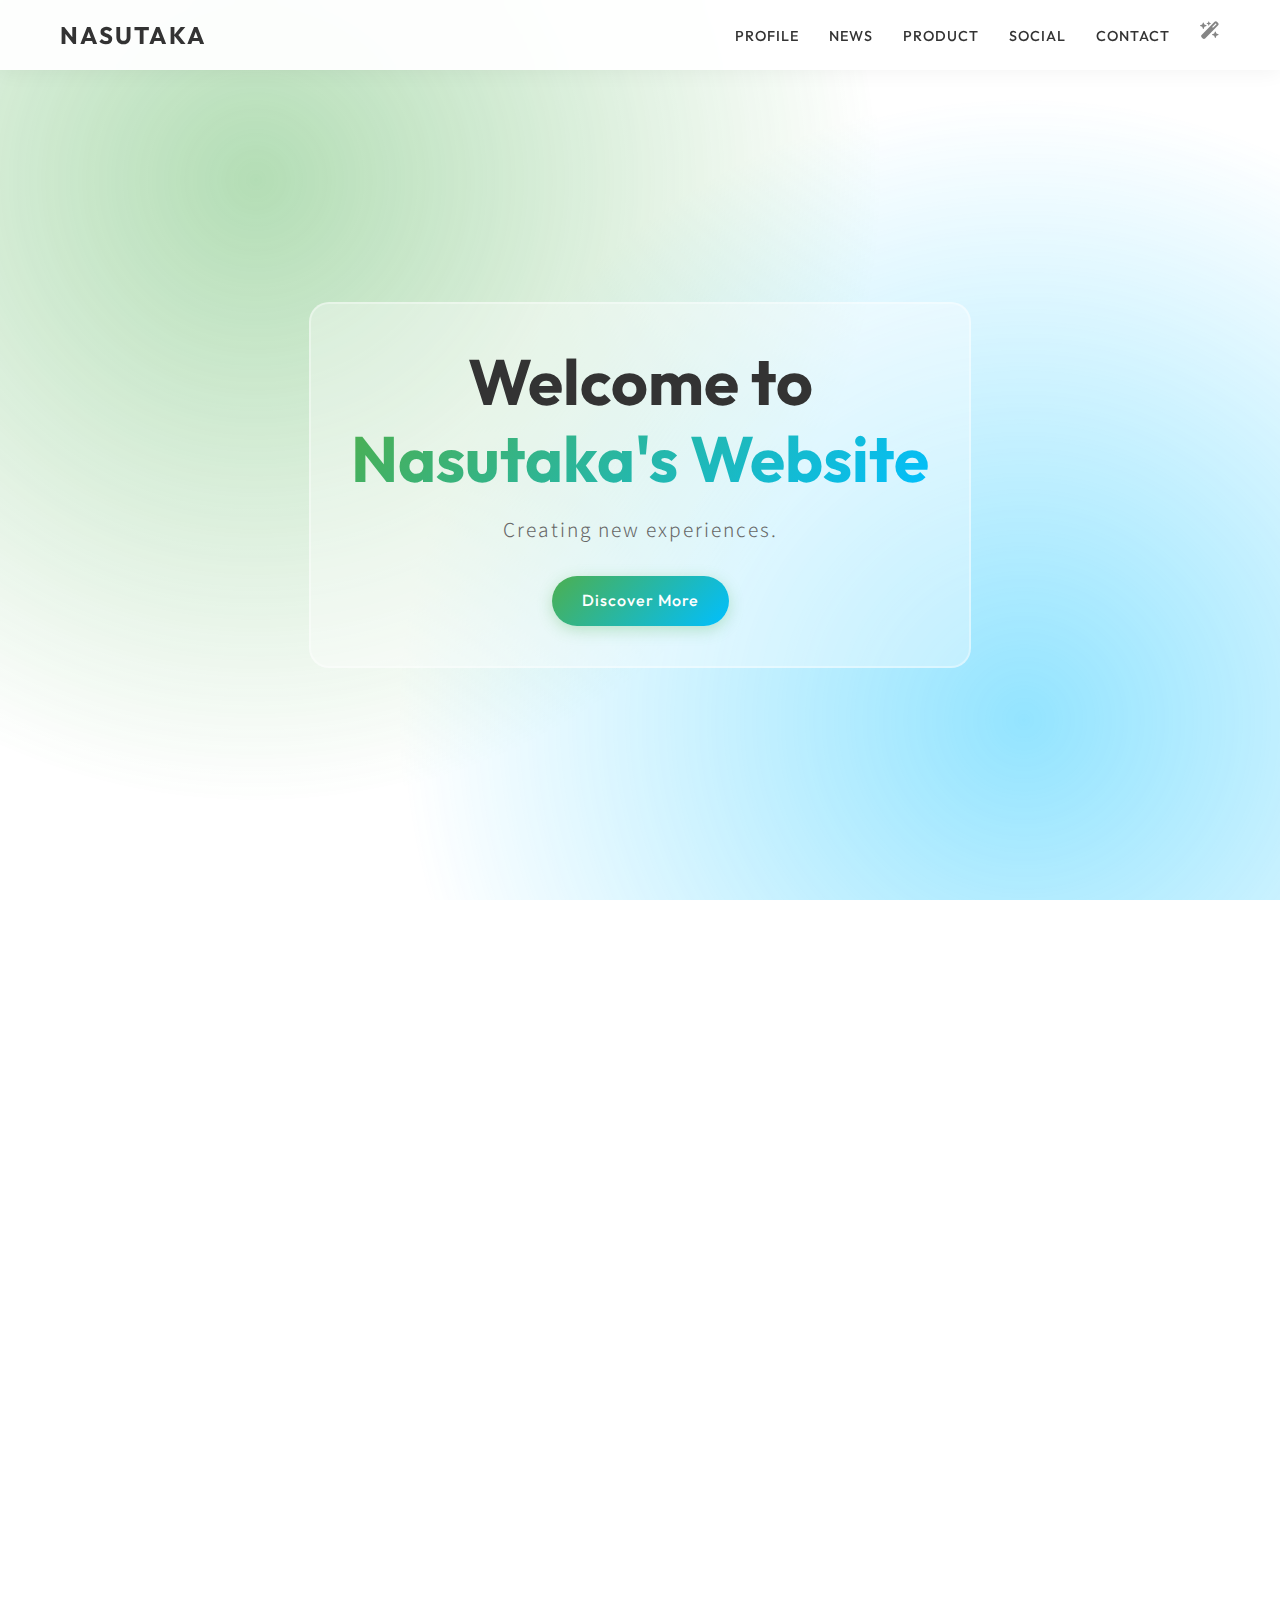
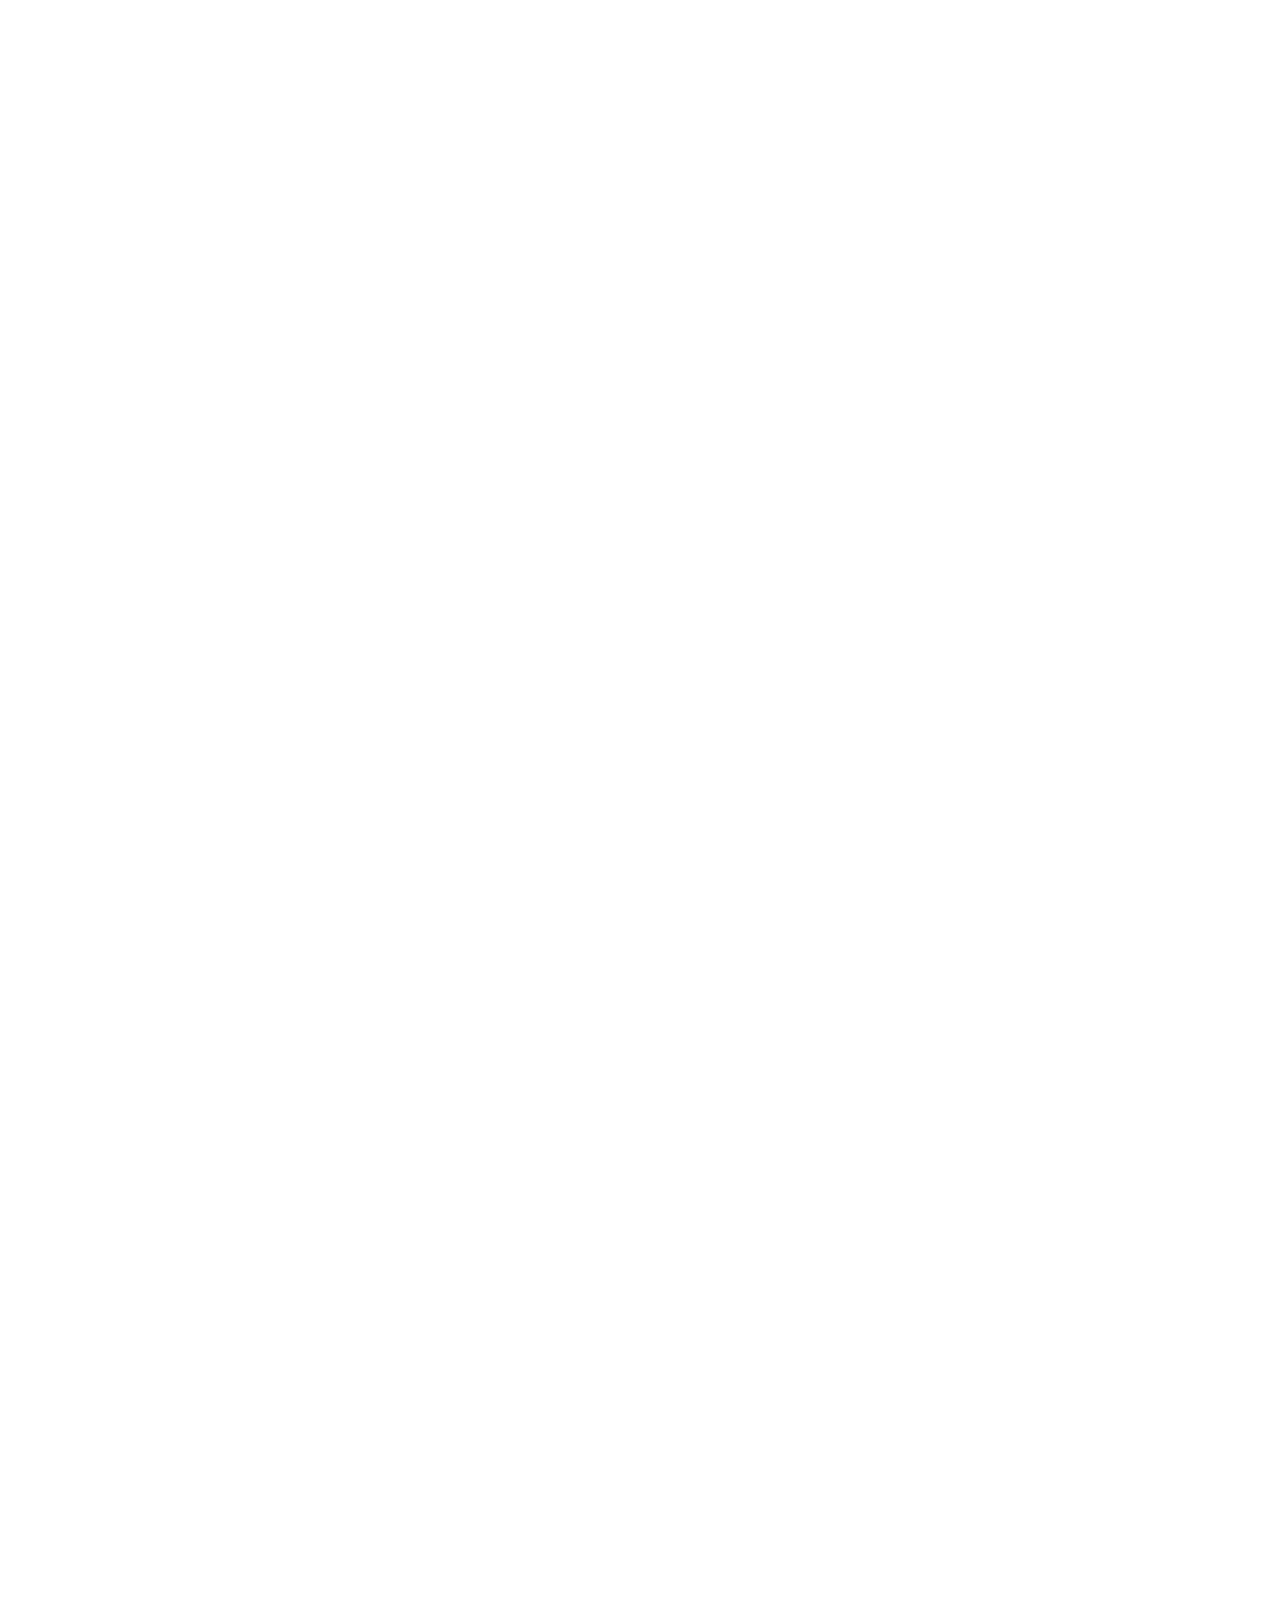
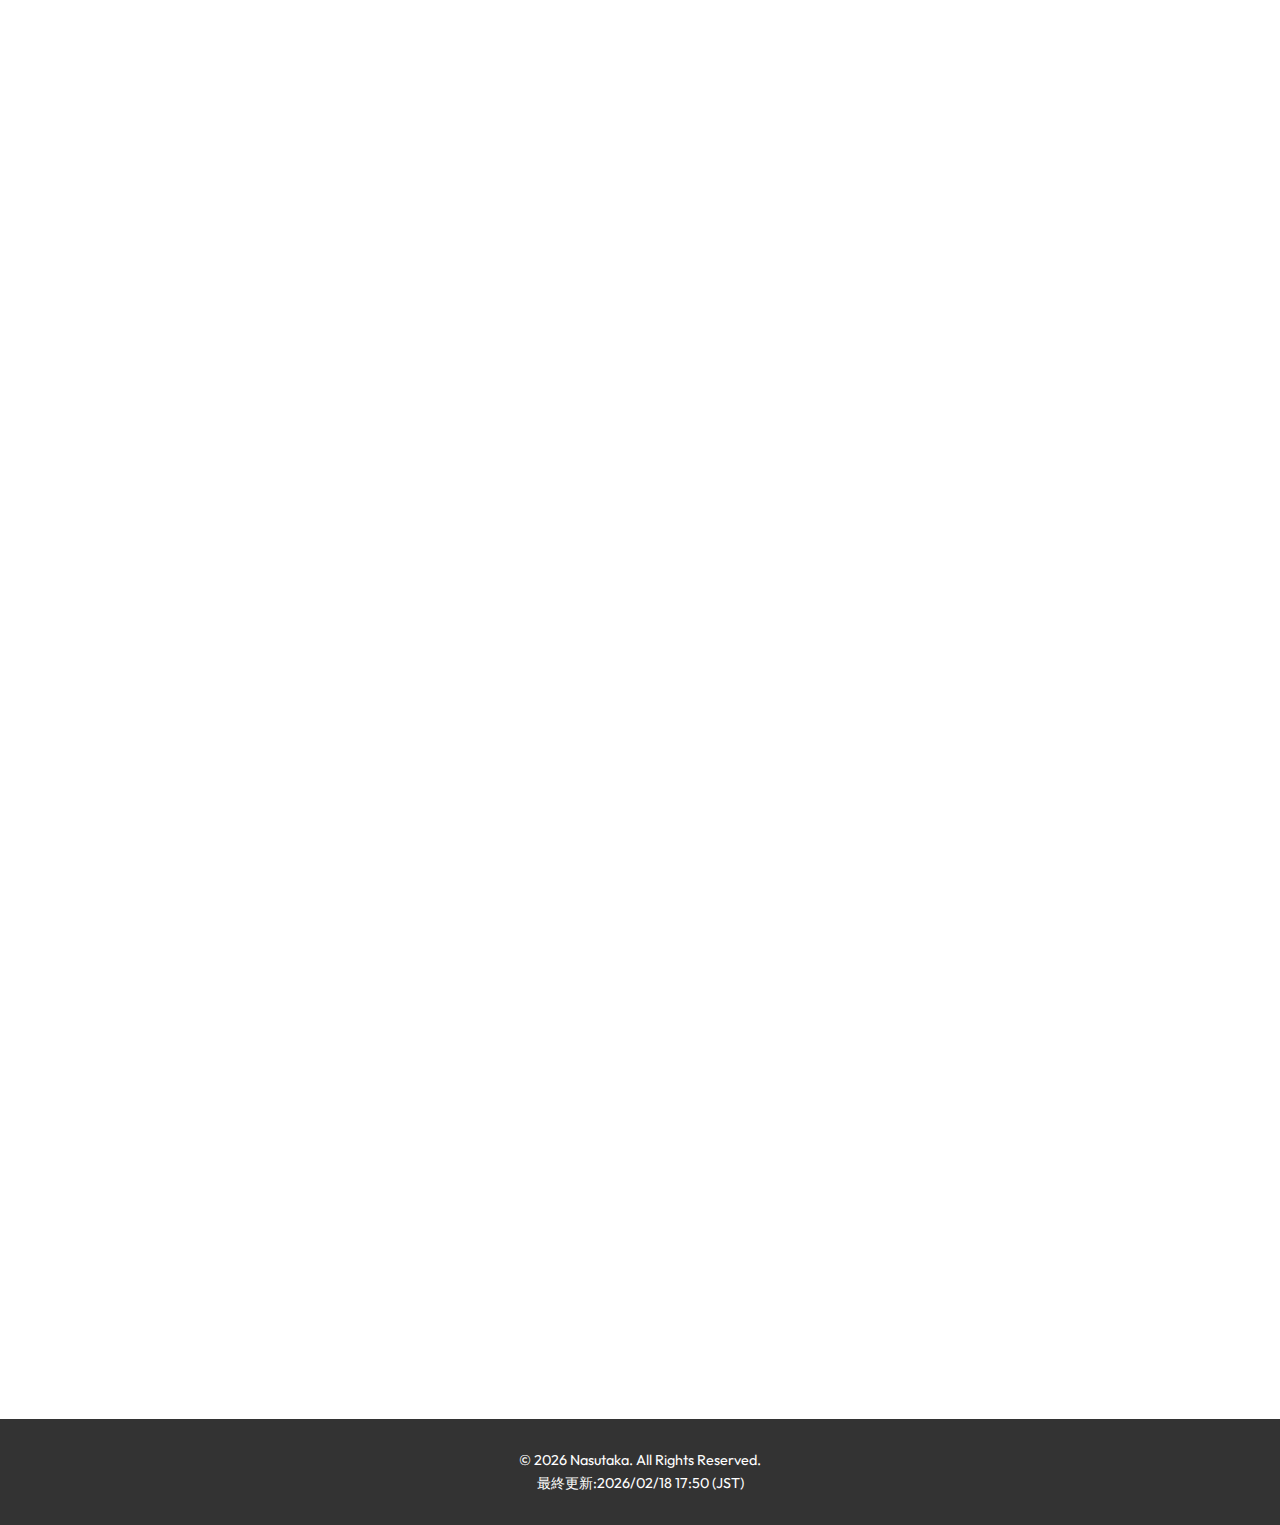
<file: index.html>
<!DOCTYPE html>
<html lang="ja">

<head>
    <meta charset="UTF-8">
    <meta name="viewport" content="width=device-width, initial-scale=1.0">
    <title>なすたか 公式サイト</title>
    <meta name="description" content="なすたかの公式ホームページです。プロフィール、新着情報、SNS、お問い合わせはこちら。">
    <link rel="preconnect" href="https://fonts.googleapis.com">
    <link rel="preconnect" href="https://fonts.gstatic.com" crossorigin>
    <link
        href="https://fonts.googleapis.com/css2?family=Noto+Sans+JP:wght@300;400;700&family=Outfit:wght@300;500;700&display=swap"
        rel="stylesheet">
    <link rel="stylesheet" href="style.css">
    <link rel="stylesheet" href="https://cdnjs.cloudflare.com/ajax/libs/font-awesome/6.4.0/css/all.min.css">
    <link rel="shortcut icon" href="20250826_icon_simple.png">
    <link rel="apple-touch-icon" href="20250826_icon_simple.png">
</head>

<body>
    <header class="header">
        <div class="container header-container">
            <a href="#" class="logo">NASUTAKA</a>
            <nav class="nav">
                <ul>
                    <li><a href="#profile">Profile</a></li>
                    <li><a href="#news">News</a></li>
                    <li><a href="#product">Product</a></li>
                    <li><a href="#sns">Social</a></li>
                    <li><a href="#contact">Contact</a></li>
                    <li><button id="special-btn" class="special-btn" title="Magic Mode"><i
                                class="fa-solid fa-wand-magic-sparkles"></i></button></li>
                </ul>
            </nav>
            <div class="hamburger">
                <span></span>
                <span></span>
                <span></span>
            </div>
        </div>
    </header>

    <main>
        <section id="hero" class="hero">
            <div class="hero-content">
                <div class="hero-content-box">
                    <h1 class="hero-title">Welcome to<br><span class="gradient-text">Nasutaka's Website</span></h1>
                    <p class="hero-subtitle">Creating new experiences.</p>
                    <a href="#profile" class="btn btn-primary">Discover More</a>
                </div>
            </div>
            <div class="hero-background"></div>
        </section>

        <section id="profile" class="section">
            <div class="container">
                <h2 class="section-title">Profile</h2>
                <div class="profile-content">
                    <img src="images/20250826_icon_simple.png" alt="Nasutaka Profile" class="profile-image">
                    <div class="profile-box">
                        <div class="profile-text">
                            <h3>なすたか</h3>
                            <p>どうもこんにちは！何をやっているのかよくわからない「なすたか」です！</p>
                            <p>今やってること：動画投稿（低頻度）・プログラミングの勉強・生徒会長</p>
                        </div>
                    </div>
                </div>
            </div>
        </section>

        <section id="news" class="section bg-light">
            <div class="container">
                <h2 class="section-title">News</h2>
                <div class="news-list">

                    <article class="news-item">
                        <div class="news-date">2026.02.18</div>
                        <div class="news-content">
                            <h3 class="news-title">ホームページデザインを多少変更しました</h3>
                        </div>
                    </article>

                    <article class="news-item">
                        <div class="news-date">2026.02.18</div>
                        <div class="news-content">
                            <h3 class="news-title">ツール「文章作成ツール」を追加しました</h3>
                            <p>注意:作成にAIを使用しているため不安定でバグが残っています。使用には十分注意してください。</p>
                        </div>
                    </article>

                    <article class="news-item">
                        <div class="news-date">2026.02.15</div>
                        <div class="news-content">
                            <h3 class="news-title">プロフィールを更新しました</h3>
                        </div>
                    </article>

                    <article class="news-item">
                        <div class="news-date">2026.02.15</div>
                        <div class="news-content">
                            <h3 class="news-title">ホームページを開設しました</h3>
                            <p>当ホームページを公開しました。今後の活動情報はこちらでも発信していきます。</p>
                        </div>
                    </article>
                    <!-- More news items -->
                </div>
            </div>
        </section>

        <section id="product" class="section">
            <div class="container">
                <h2 class="section-title">Product</h2>
                <p class="section-desc">Youtube動画や自作（AIによる補助も含む）ツールを紹介します。</p>

                <h3 class="subsection-title"><i class="fa-brands fa-youtube"></i> YouTube Videos</h3>
                <div class="product-grid youtube-grid">
                    <div class="product-card video-card">
                        <a href="https://youtu.be/QYXjjyxonUU" class="video-thumbnail-link" target="_blank"
                            rel="noopener noreferrer">
                            <div class="video-thumbnail-container">
                                <!-- 表示したい画像（サムネイル）を指定してください -->
                                <img src="images/JSP.png" alt="【初投稿】住民が失踪した事故物件を監視してみた#1">
                                <div class="play-overlay">
                                    <i class="fa-solid fa-play"></i>
                                </div>
                            </div>
                        </a>
                        <div class="product-info">
                            <h4>【初投稿】住民が失踪した事故物件を監視してみた#1</h4>
                            <p></p>
                        </div>
                    </div>
                    <div class="product-card video-card">
                        <a href="https://youtu.be/gRegDITawtU" class="video-thumbnail-link" target="_blank"
                            rel="noopener noreferrer">
                            <div class="video-thumbnail-container">
                                <!-- 表示したい画像（サムネイル）を指定してください -->
                                <img src="images/akuodo.png" alt="【ゆっくり実況】アクアリウムは踊らない#1　『水族館と消えた親友』">
                                <div class="play-overlay">
                                    <i class="fa-solid fa-play"></i>
                                </div>
                            </div>
                        </a>
                        <div class="product-info">
                            <h4>【ゆっくり実況】アクアリウムは踊らない#1　『水族館と消えた親友』</h4>
                            <p></p>
                        </div>
                    </div>
                    <div class="product-card video-card">
                        <a href="https://youtu.be/sSN-iTTIqzw" class="video-thumbnail-link" target="_blank"
                            rel="noopener noreferrer">
                            <div class="video-thumbnail-container">
                                <!-- 表示したい画像（サムネイル）を指定してください -->
                                <img src="images/taiyou.jpg"
                                    alt="【閲覧注意】見てはいけない見てはいけない見てはいけない見てはいけない見てはいけない見てはいけない見てはいけない見てはいけない見てはいけない見てはいけない【ゆっくり実況】">
                                <div class="play-overlay">
                                    <i class="fa-solid fa-play"></i>
                                </div>
                            </div>
                        </a>
                        <div class="product-info">
                            <h4>【閲覧注意】見るな見るな見るな見るな【ゆっくり実況】</h4>
                            <p></p>
                        </div>
                    </div>
                </div>

                <h3 class="subsection-title"><i class="fa-solid fa-screwdriver-wrench"></i> Created Tools</h3>
                <div class="product-grid tools-grid">
                    <div class="product-card tool-card">
                        <div class="product-image">
                            <i class="fa-solid fa-wand-magic-sparkles"></i>
                        </div>
                        <div class="product-info">
                            <h4>文章作成ツール（開発中）</h4>
                            <p>デザイン付き文章が比較的簡単に作成できるツールです。</p>
                            <p>注意:作成にAIを使用しているため不安定でバグが残っています。<b>使用には注意してください。</b>
                                <br>一応、<b>個人情報</b>や<b>機密情報</b>の入力は<b>行わないでください。</b>
                            </p>
                            <a href="https://nasutaka-lab.github.io/SC_kouhou_tool/" class="tool-link">View Project <i
                                    class="fa-solid fa-arrow-right"></i></a>
                        </div>
                    </div>
                </div>
            </div>
        </section>

        <section id="sns" class="section bg-light">
            <div class="container">
                <h2 class="section-title">Social Media</h2>
                <p class="section-desc">Follow me on social media</p>
                <div class="sns-links">
                    <a href="https://twitter.com/nasutaka_Lab" class="sns-item x" target="_blank"
                        rel="noopener noreferrer">
                        <i class="fa-brands fa-twitter"></i>
                        <span>Twitter</span>
                    </a>
                    <a href="https://www.youtube.com/@nasutaka_Lab" class="sns-item youtube" target="_blank"
                        rel="noopener noreferrer">
                        <i class="fa-brands fa-youtube"></i>
                        <span>YouTube</span>
                    </a>
                    <a href="https://github.com/nasutaka-Lab" class="sns-item github" target="_blank"
                        rel="noopener noreferrer">
                        <i class="fa-brands fa-github"></i>
                        <span>GitHub</span>
                    </a>
                </div>
            </div>
        </section>

        <section id="contact" class="section bg-gradient">
            <div class="container">
                <h2 class="section-title text-white">Contact</h2>
                <div class="contact-info-container">
                    <p>お問い合わせは、<br>以下のメールアドレスまでお願いいたします。</p>
                    <a href="mailto:nasutaka.ch@gmail.com" class="contact-email">
                        <i class="fa-regular fa-envelope"></i> nasutaka.ch@gmail.com
                    </a>
                </div>
            </div>
        </section>
    </main>

    <footer class="footer">
        <div class="container">
            <p>&copy; 2026 Nasutaka. All Rights Reserved.</p>
            <p>最終更新:2026/02/18 17:50 (JST)</p>
        </div>
    </footer>

    <!-- Modal Advertisement -->
    <div id="ad-modal" class="modal">
        <div class="modal-content">
            <span class="close-btn">&times;</span>
            <div class="modal-body">
                <div class="ad-label">【広告】</div>
                <i class="fa-brands fa-discord modal-icon"></i>
                <h2 class="modal-title">あなたも肩書きを<br>手に入れませんか？</h2>
                <div class="modal-subtitle">【肩書き研究会】</div>
                <p>面白い活動や、あなたの個性が光る名前を一緒に見つけましょう。</p>
                <a href="https://discord.gg/PfTtSVMh" class="btn btn-discord" target="_blank" rel="noopener noreferrer">
                    Discordに参加する <i class="fa-solid fa-arrow-right"></i>
                </a>
            </div>
        </div>
    </div>

    <script src="script.js"></script>
</body>

</html>
</file>
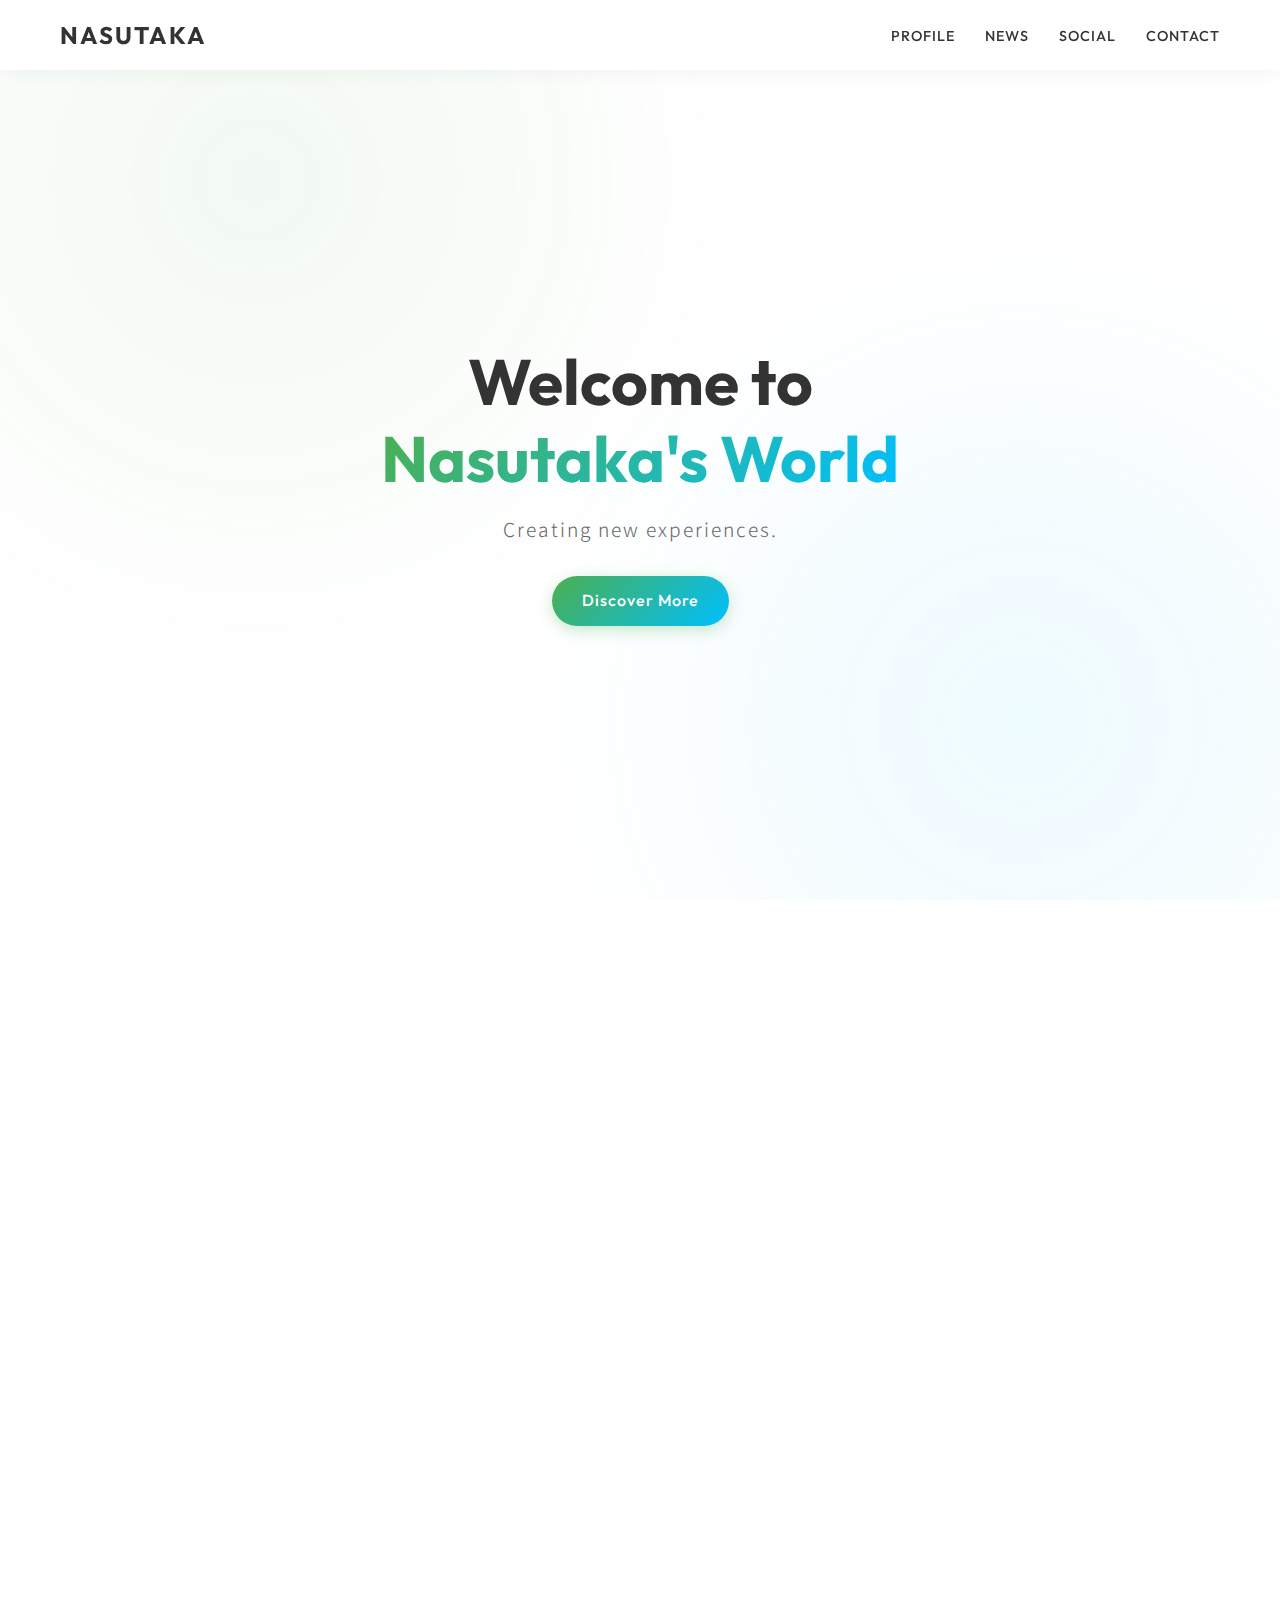
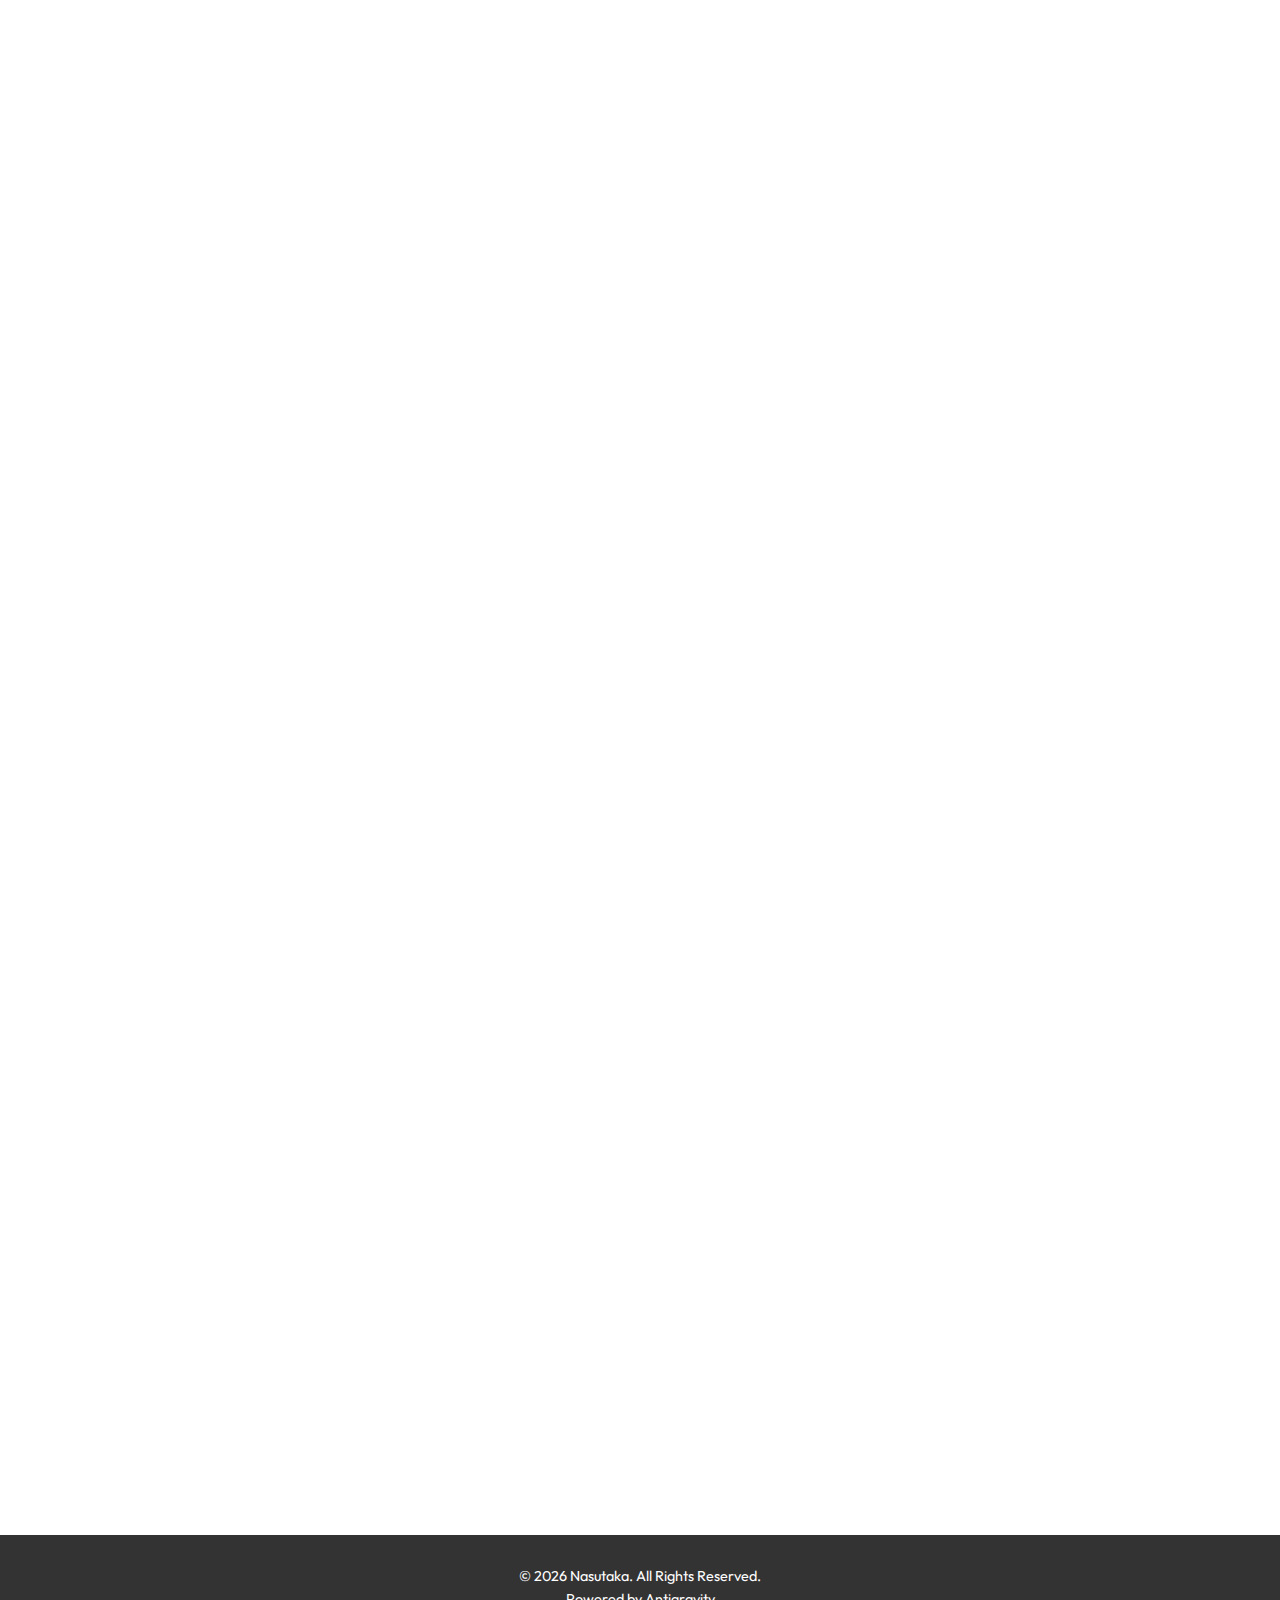
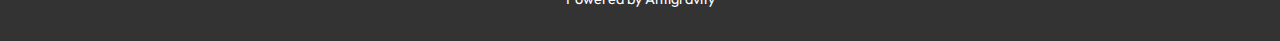
<file: public/index.html>
<!DOCTYPE html>
<html lang="ja">

<head>
    <meta charset="UTF-8">
    <meta name="viewport" content="width=device-width, initial-scale=1.0">
    <title>なすたか Official Website</title>
    <meta name="description" content="なすたかの公式ホームページです。プロフィール、新着情報、SNS、お問い合わせはこちら。">
    <link rel="preconnect" href="https://fonts.googleapis.com">
    <link rel="preconnect" href="https://fonts.gstatic.com" crossorigin>
    <link
        href="https://fonts.googleapis.com/css2?family=Noto+Sans+JP:wght@300;400;700&family=Outfit:wght@300;500;700&display=swap"
        rel="stylesheet">
    <link rel="stylesheet" href="style.css">
    <link rel="stylesheet" href="https://cdnjs.cloudflare.com/ajax/libs/font-awesome/6.4.0/css/all.min.css">
</head>

<body>
    <header class="header">
        <div class="container header-container">
            <a href="#" class="logo">NASUTAKA</a>
            <nav class="nav">
                <ul>
                    <li><a href="#profile">Profile</a></li>
                    <li><a href="#news">News</a></li>
                    <li><a href="#sns">Social</a></li>
                    <li><a href="#contact">Contact</a></li>
                </ul>
            </nav>
            <div class="hamburger">
                <span></span>
                <span></span>
                <span></span>
            </div>
        </div>
    </header>

    <main>
        <section id="hero" class="hero">
            <div class="hero-content">
                <h1 class="hero-title">Welcome to<br><span class="gradient-text">Nasutaka's World</span></h1>
                <p class="hero-subtitle">Creating new experiences.</p>
                <a href="#profile" class="btn btn-primary">Discover More</a>
            </div>
            <div class="hero-background"></div>
        </section>

        <section id="profile" class="section">
            <div class="container">
                <h2 class="section-title">Profile</h2>
                <div class="profile-content">
                    <img src="20250826_icon_simple.png" alt="Nasutaka Profile" class="profile-image">
                    <div class="profile-text">
                        <h3>なすたか</h3>
                        <p>ここにプロフィールテキストが入ります。活動内容や経歴、大切にしていることなどを記載します。シンプルで読みやすいフォントを採用し、洗練された印象を与えます。</p>
                        <p>趣味や特技など、人柄が伝わるような情報もここに追加できます。</p>
                    </div>
                </div>
            </div>
        </section>

        <section id="news" class="section bg-light">
            <div class="container">
                <h2 class="section-title">News</h2>
                <div class="news-list">
                    <article class="news-item">
                        <div class="news-date">2026.02.15</div>
                        <div class="news-content">
                            <h3>ホームページを開設しました</h3>
                            <p>なすたかのホームページを公開しました。今後の活動情報はこちらでも発信していきます。</p>
                        </div>
                    </article>
                    <article class="news-item">
                        <div class="news-date">20XX.XX.XX</div>
                        <div class="news-content">
                            <h3>test</h3>
                            <p>test</p>
                        </div>
                    </article>
                    <!-- More news items -->
                </div>
            </div>
        </section>

        <section id="sns" class="section">
            <div class="container">
                <h2 class="section-title">Social Media</h2>
                <p class="section-desc">Follow me on social media</p>
                <div class="sns-links">
                    <a href="https://twitter.com/nasutaka_Lab" class="sns-item x" target="_blank"
                        rel="noopener noreferrer">
                        <i class="fa-brands fa-x-twitter"></i>
                        <span>X(旧Twitter)</span>
                    </a>
                    <a href="https://www.youtube.com/@nasutaka_Lab" class="sns-item youtube" target="_blank"
                        rel="noopener noreferrer">
                        <i class="fa-brands fa-youtube"></i>
                        <span>YouTube</span>
                    </a>
                    <a href="https://github.com/nasutaka-Lab" class="sns-item github" target="_blank"
                        rel="noopener noreferrer">
                        <i class="fa-brands fa-github"></i>
                        <span>GitHub</span>
                    </a>
                </div>
            </div>
        </section>

        <section id="contact" class="section bg-gradient">
            <div class="container">
                <h2 class="section-title text-white">Contact</h2>
                <p class="section-desc text-white">お問い合わせはこちらから</p>
                <div class="contact-info-container">
                    <p>お問い合わせは、<br>以下のメールアドレスまでお願いいたします。</p>
                    <a href="mailto:info@nasutaka.com" class="contact-email">
                        <i class="fa-regular fa-envelope"></i> nasutaka.ch@gmail.com
                    </a>
                </div>
            </div>
        </section>
    </main>

    <footer class="footer">
        <div class="container">
            <p>&copy; 2026 Nasutaka. All Rights Reserved.</p>
            <p>Powered by Antigravity</p>
        </div>
    </footer>

    <script src="script.js"></script>
</body>

</html>
</file>
<file: style.css>
/* Google Fonts */
@import url('https://fonts.googleapis.com/css2?family=Noto+Sans+JP:wght@300;400;700&family=Outfit:wght@300;500;700&display=swap');

:root {
    /* Theme Colors: Green and Sky Blue */
    --color-primary: #4CAF50;
    /* Green */
    --color-secondary: #00BFFF;
    /* Deep Sky Blue */
    --color-bg: #ffffff;
    --color-text: #333333;
    --color-light-bg: #f5f9fa;
    --color-white: #ffffff;
    --color-gradient-start: #4CAF50;
    --color-gradient-end: #00BFFF;

    /* Spacing & Layout */
    --spacing-container: 1200px;
    --spacing-section: 80px 0;

    /* Typography */
    --font-heading: 'Outfit', sans-serif;
    --font-body: 'Noto Sans JP', sans-serif;
}

* {
    margin: 0;
    padding: 0;
    box-sizing: border-box;
}

body {
    font-family: var(--font-body);
    background-color: var(--color-bg);
    color: var(--color-text);
    line-height: 1.6;
    overflow-x: hidden;
}

a {
    text-decoration: none;
    color: inherit;
    transition: all 0.3s ease;
}

ul {
    list-style: none;
}

/* Utilities */
.container {
    max-width: var(--spacing-container);
    margin: 0 auto;
    padding: 0 20px;
}

.section {
    padding: var(--spacing-section);
}

.section-title {
    font-family: var(--font-heading);
    font-size: 2.5rem;
    text-align: center;
    margin-bottom: 2rem;
    position: relative;
    padding-bottom: 15px;
}

.section-title::after {
    content: '';
    position: absolute;
    bottom: 0;
    left: 50%;
    transform: translateX(-50%);
    width: 60px;
    height: 4px;
    background: linear-gradient(to right, var(--color-gradient-start), var(--color-gradient-end));
    border-radius: 2px;
}

.bg-light {
    background-color: var(--color-light-bg);
}

.btn {
    display: inline-block;
    padding: 12px 30px;
    border-radius: 50px;
    font-weight: 500;
    cursor: pointer;
    font-family: var(--font-heading);
    letter-spacing: 1px;
    transition: transform 0.2s, box-shadow 0.2s;
}

.btn-primary {
    background: linear-gradient(135deg, var(--color-gradient-start), var(--color-gradient-end));
    color: var(--color-white);
    border: none;
    box-shadow: 0 4px 15px rgba(76, 175, 80, 0.3);
}

.btn-primary:hover {
    transform: translateY(-2px);
    box-shadow: 0 6px 20px rgba(76, 175, 80, 0.5);
}

.gradient-text {
    background: linear-gradient(135deg, var(--color-gradient-start), var(--color-gradient-end));
    -webkit-background-clip: text;
    -webkit-text-fill-color: transparent;
    background-clip: text;
}

/* Header */
.header {
    background: rgba(255, 255, 255, 0.95);
    backdrop-filter: blur(10px);
    position: fixed;
    top: 0;
    left: 0;
    width: 100%;
    z-index: 1000;
    box-shadow: 0 2px 20px rgba(0, 0, 0, 0.05);
}

.header-container {
    display: flex;
    justify-content: space-between;
    align-items: center;
    height: 70px;
}

.logo {
    font-family: var(--font-heading);
    font-weight: 700;
    font-size: 1.5rem;
    color: var(--color-text);
    letter-spacing: 2px;
}

.nav ul {
    display: flex;
    gap: 30px;
}

.nav a {
    font-family: var(--font-heading);
    font-weight: 500;
    position: relative;
    font-size: 0.9rem;
    letter-spacing: 1px;
    text-transform: uppercase;
}

.nav a:hover {
    color: var(--color-primary);
}

.nav a::after {
    content: '';
    position: absolute;
    bottom: -5px;
    left: 0;
    width: 0;
    height: 2px;
    background: var(--color-gradient-start);
    transition: width 0.3s ease;
}

.nav a:hover::after {
    width: 100%;
}

.hamburger {
    display: none;
}

/* Hero Section */
.hero {
    height: 100vh;
    display: flex;
    align-items: center;
    justify-content: center;
    text-align: center;
    position: relative;
    overflow: hidden;
    padding-top: 70px;

    /* Header height */
}

.hero-background {
    position: absolute;
    top: 0;
    left: 0;
    width: 100%;
    height: 100%;
    z-index: -1;
    background: radial-gradient(circle at 20% 20%, rgba(76, 175, 80, 0.6) 0%, transparent 50%),
        radial-gradient(circle at 80% 80%, rgba(0, 191, 255, 0.6) 0%, transparent 50%);
    opacity: 0.7;
}

.hero-title {
    font-family: var(--font-heading);
    font-size: 4rem;
    line-height: 1.2;
    margin-bottom: 1rem;
    font-weight: 700;
}

.hero-subtitle {
    font-size: 1.2rem;
    color: #666;
    margin-bottom: 2rem;
    font-weight: 300;
    letter-spacing: 2px;
}

.hero-content-box {
    background: rgba(255, 255, 255, 0.363);
    padding: 40px;
    border-radius: 20px;
    border: 2px solid rgba(255, 255, 255, 0.364);
}

/* Profile Section */
.profile-content {
    display: flex;
    align-items: center;
    gap: 50px;
    max-width: 900px;
    margin: 0 auto;

}

.profile-image {
    width: 300px;
    height: 300px;
    border-radius: 50%;
    object-fit: cover;
    box-shadow: 0 10px 30px rgba(0, 0, 0, 0.15);
    border: 5px solid var(--color-white);
    flex-shrink: 0;
}

.profile-box {
    flex: 1;
    background-color: #ffffff;
    border-radius: 10px;
    box-shadow: 0 10px 30px rgba(0, 0, 0, 0.15);
    transition: all 0.3s ease;
    padding: 10px;
}


.profile-text h3 {
    padding-left: 20px;
    font-size: 2.5rem;
    margin-bottom: 1rem;
    color: var(--color-text);
}

.profile-text p {
    margin: 10px;
    color: #292929;
    line-height: 1.5;
}

/* News Section */
.news-list {
    max-width: 800px;
    margin: 0 auto;
}

.news-item {
    background-color: #ffffff;
    border-radius: 10px;
    box-shadow: 0 10px 30px rgba(0, 0, 0, 0.15);
    padding: 10px;
    margin: 25px;
    transition: all 0.3s ease;
}

.news-item:hover {
    transform: translateY(-3px);
    box-shadow: 0 8px 25px rgba(0, 0, 0, 0.05);
}

.news-date {
    font-family: var(--font-heading);
    font-weight: 700;
    color: #00BFFF;
    min-width: 100px;
}

.news-title {
    color: rgb(0, 0, 0);
    background-color: rgb(255, 255, 255);
    border-radius: 5px;
    font-size: 1.2rem;
}



/* Product Section */
.subsection-title {
    font-family: var(--font-heading);
    font-size: 1.8rem;
    margin: 3rem 0 1.5rem;
    color: var(--color-text);
    display: flex;
    align-items: center;
    gap: 12px;
}

.subsection-title i {
    color: var(--color-primary);
}

.product-grid {
    display: grid;
    gap: 30px;
    margin-bottom: 3rem;
}

.youtube-grid {
    grid-template-columns: repeat(auto-fit, minmax(280px, 1fr));
    justify-content: center;
}

.tools-grid {
    grid-template-columns: repeat(auto-fit, minmax(280px, 1fr));
}

.product-card {
    background: var(--color-white);
    border-radius: 15px;
    overflow: hidden;
    box-shadow: 0 5px 20px rgba(0, 0, 0, 0.05);
    transition: all 0.3s ease;
    border: 1px solid rgba(0, 0, 0, 0.05);
}

.product-card:hover {
    transform: translateY(-8px);
    box-shadow: 0 15px 40px rgba(0, 0, 0, 0.1);
}

.video-card {
    width: 100%;
    margin: 0;
}

.video-thumbnail-link {
    display: block;
    width: 100%;
    text-decoration: none;
}

.video-thumbnail-container {
    position: relative;
    width: 100%;
    padding-bottom: 56.25%;
    /* 16:9 Aspect Ratio */
    height: 0;
    overflow: hidden;
    background-color: #000;
}

.video-thumbnail-container img {
    position: absolute;
    top: 0;
    left: 0;
    width: 100%;
    height: 100%;
    object-fit: cover;
    transition: transform 0.5s ease;
}

.product-card:hover .video-thumbnail-container img {
    transform: scale(1.05);
}

.play-overlay {
    position: absolute;
    top: 50%;
    left: 50%;
    transform: translate(-50%, -50%);
    width: 60px;
    height: 60px;
    background: rgba(255, 0, 0, 0.8);
    border-radius: 50%;
    display: flex;
    align-items: center;
    justify-content: center;
    color: #fff;
    font-size: 1.5rem;
    transition: all 0.3s ease;
    z-index: 2;
    box-shadow: 0 4px 15px rgba(0, 0, 0, 0.3);
}

.product-card:hover .play-overlay {
    background: rgba(255, 0, 0, 1);
    transform: translate(-50%, -50%) scale(1.1);
    box-shadow: 0 6px 25px rgba(255, 0, 0, 0.4);
}

.video-thumbnail-container::after {
    content: '';
    position: absolute;
    top: 0;
    left: 0;
    width: 100%;
    height: 100%;
    background: linear-gradient(to top, rgba(0, 0, 0, 0.4), transparent);
    transition: opacity 0.3s ease;
    z-index: 1;
}

.product-card:hover .video-thumbnail-container::after {
    opacity: 0.5;
}

.product-image {
    height: 180px;
    background: linear-gradient(135deg, #f0f4f8, #d9e2ec);
    display: flex;
    align-items: center;
    justify-content: center;
}

.product-image i {
    font-size: 5rem;
    color: var(--color-primary);
    opacity: 0.5;
}

.product-info {
    padding: 20px;
}

.product-info h4 {
    font-family: var(--font-heading);
    font-size: 1.25rem;
    margin-bottom: 10px;
}

.product-info p {
    font-size: 0.9rem;
    color: #666;
    margin-bottom: 15px;
    line-height: 1.6;
}

.product-info p b {
    font-size: large;
}

.tool-link {
    display: inline-flex;
    align-items: center;
    gap: 5px;
    color: var(--color-primary);
    font-weight: 700;
    font-size: 0.9rem;
}

.tool-link:hover {
    gap: 10px;
}

/* SNS Section */
.section-desc {
    text-align: center;
    margin-bottom: 3rem;
    color: #666;
}

.sns-links {
    display: flex;
    justify-content: center;
    gap: 30px;
    flex-wrap: wrap;
}

.sns-item {
    display: flex;
    flex-direction: column;
    align-items: center;
    gap: 10px;
    padding: 30px;
    background: var(--color-white);
    border-radius: 15px;
    width: 180px;
    box-shadow: 0 5px 20px rgba(0, 0, 0, 0.05);
    transition: all 0.3s ease;
    border: 1px solid rgba(0, 0, 0, 0.05);
}

.sns-item i {
    font-size: 3rem;
    margin-bottom: 10px;
    color: var(--color-text);
    transition: color 0.3s ease;
}

.sns-item span {
    font-family: var(--font-heading);
    font-weight: 500;
}

.sns-item:hover {
    transform: translateY(-5px);
    box-shadow: 0 10px 30px rgba(0, 0, 0, 0.1);
}

.item-twitter:hover i {
    color: #000000;
}

.item-youtube:hover i {
    color: #FF0000;
}

.item-gitHub:hover i {
    color: #24292e;
}

/* Contact Section */
.bg-gradient {
    background: radial-gradient(circle at 20% 20%, rgba(76, 175, 80, 0.6) 0%, transparent 1000px),
        radial-gradient(circle at 80% 80%, rgba(0, 191, 255, 0.6) 0%, transparent 1000px);
    color: var(--color-white);
}

.text-white {
    color: var(--color-white);
    text-align: center;
    background: rgba(0, 0, 0, 0.37);
    backdrop-filter: blur(10px);
    padding: 10px 10px;
    border-radius: 20px;
    max-width: 300px;
    margin: 40px auto;
    border: 1px solid rgba(255, 255, 255, 0.2);
}

.contact-info-container {
    text-align: center;
    background: rgba(0, 0, 0, 0.37);
    backdrop-filter: blur(10px);
    padding: 50px 30px;
    border-radius: 20px;
    max-width: 700px;
    margin: 0 auto;
    border: 1px solid rgba(255, 255, 255, 0.2);
}

.contact-info-container p {
    margin-bottom: 2rem;
    font-size: 1.1rem;
    line-height: 1.8;
}

.contact-email {
    display: inline-flex;
    align-items: center;
    gap: 15px;
    font-family: var(--font-heading);
    font-size: 1.8rem;
    font-weight: 700;
    color: var(--color-white);
    padding: 20px 40px;
    border-radius: 60px;
    background: rgba(255, 255, 255, 0.15);
    transition: all 0.3s ease;
    border: 2px solid rgba(255, 255, 255, 0.3);
}

.contact-email:hover {
    background: var(--color-white);
    color: var(--color-primary);
    transform: translateY(-5px);
    box-shadow: 0 10px 30px rgba(0, 0, 0, 0.2);
}

@media (max-width: 768px) {
    .contact-email {
        font-size: 1.2rem;
        padding: 15px 25px;
        width: 100%;
        justify-content: center;
    }
}

/* Footer */
.footer {
    background: #333;
    color: #fff;
    padding: 30px 0;
    text-align: center;
    font-family: var(--font-heading);
    font-size: 0.9rem;
}

/* Responsive */
@media (max-width: 768px) {
    .header-container {
        padding: 0 20px;
    }

    .nav {
        display: none;
        position: absolute;
        top: 70px;
        left: 0;
        width: 100%;
        background: rgba(255, 255, 255, 0.98);
        padding: 20px 0;
        box-shadow: 0 10px 20px rgba(0, 0, 0, 0.05);
        text-align: center;
        flex-direction: column;
    }

    .nav.active {
        display: flex;
    }

    .nav ul {
        flex-direction: column;
        gap: 20px;
    }

    .hero-title {
        font-size: 2.5rem;
    }

    .profile-content {
        flex-direction: column;
        text-align: center;
    }

    .news-item {
        flex-direction: column;
        gap: 15px;
        align-items: flex-start;
    }

    .sns-links {
        flex-direction: column;
        align-items: center;
    }

    /* Hamburger Menu */
    .hamburger {
        display: flex;
        flex-direction: column;
        justify-content: space-between;
        width: 30px;
        height: 20px;
        cursor: pointer;
        z-index: 1001;
    }

    .hamburger span {
        display: block;
        width: 100%;
        height: 3px;
        background-color: var(--color-text);
        transition: all 0.3s ease;
    }

    /* Hamburger Animation */
    .hamburger.active span:nth-child(1) {
        transform: translateY(8px) rotate(45deg);
    }

    .hamburger.active span:nth-child(2) {
        opacity: 0;
    }

    .hamburger.active span:nth-child(3) {
        transform: translateY(-9px) rotate(-45deg);
    }
}

/* Animations */
.fade-in-section {
    opacity: 0;
    transform: translateY(20px);
    transition: opacity 0.6s ease-out, transform 0.6s ease-out;
}

.fade-in-section.visible {
    opacity: 1;
    transform: translateY(0);
}

/* Modal Styles */
.modal {
    display: none;
    position: fixed;
    z-index: 2000;
    left: 0;
    top: 0;
    width: 100%;
    height: 100%;
    background-color: rgba(0, 0, 0, 0.4);
    backdrop-filter: blur(5px);
    transition: opacity 0.8s cubic-bezier(0.23, 1, 0.32, 1);
    opacity: 0;
}

.modal.show {
    display: flex;
    align-items: flex-end;
    /* Change to bottom */
    justify-content: center;
    opacity: 1;
}

.modal-content {
    background: rgba(255, 255, 255, 0.98);
    backdrop-filter: blur(30px);
    border: 1px solid rgba(255, 255, 255, 0.4);
    padding: 30px 40px;
    border-radius: 40px 40px 0 0;
    /* More rounded top */
    width: 100%;
    max-width: 600px;
    position: relative;
    box-shadow: 0 -15px 50px rgba(0, 0, 0, 0.2);
    text-align: center;
    transform: translateY(100%) scale(0.95);
    /* Slight scale down initially */
    filter: blur(10px);
    /* Start with blur */
    transition: transform 0.8s cubic-bezier(0.23, 1, 0.32, 1),
        filter 0.8s cubic-bezier(0.23, 1, 0.32, 1),
        opacity 0.8s cubic-bezier(0.23, 1, 0.32, 1);
}

.modal.show .modal-content {
    transform: translateY(0) scale(1);
    /* Slide up and return to full scale */
    filter: blur(0);
    /* Clear blur */
    opacity: 1;
}

.ad-label {
    font-size: 0.7rem;
    color: #999;
    text-align: left;
    margin-bottom: 5px;
    letter-spacing: 1px;
}

.close-btn {
    position: absolute;
    top: 10px;
    right: 25px;
    font-size: 2.2rem;
    color: #bbb;
    cursor: pointer;
    transition: all 0.3s ease;
}

.close-btn:hover {
    color: var(--color-text);
    transform: rotate(90deg);
}

.modal-icon {
    font-size: 3rem;
    color: #5865F2;
    margin-bottom: 15px;
}

.modal-title {
    font-family: var(--font-heading);
    font-size: 1.6rem;
    margin-bottom: 5px;
    color: var(--color-text);
    line-height: 1.3;
}

.modal-subtitle {
    font-family: var(--font-heading);
    font-size: 1.1rem;
    font-weight: 700;
    color: var(--color-primary);
    margin-bottom: 12px;
}

.modal-body p {
    color: #555;
    margin-bottom: 20px;
    font-size: 0.95rem;
}

.btn-discord {
    background: #5865F2;
    color: white;
    box-shadow: 0 4px 15px rgba(88, 101, 242, 0.3);
    border: none;
    font-size: 1.1rem;
    padding: 15px 35px;
}

.btn-discord:hover {
    background: #4752c4;
    transform: translateY(-2px);
    box-shadow: 0 6px 20px rgba(88, 101, 242, 0.5);
}

@media (max-width: 480px) {
    .modal-content {
        padding: 30px 20px;
    }

    .modal-title {
        font-size: 1.5rem;
    }
}

/* Special Rainbow Feature */
.special-btn {
    background: transparent;
    border: none;
    color: var(--color-text);
    cursor: pointer;
    font-size: 1.1rem;
    padding: 0;
    transition: all 0.3s ease;
    display: flex;
    align-items: center;
    opacity: 0.6;
}

.special-btn:hover {
    color: var(--color-primary);
    transform: scale(1.2) rotate(15deg);
    opacity: 1;
}

body.rainbow-active .special-btn {
    color: var(--color-primary);
    opacity: 1;
    text-shadow: 0 0 10px rgba(76, 175, 80, 0.5);
}

@keyframes rainbow {
    0% {
        filter: hue-rotate(0deg);
    }

    100% {
        filter: hue-rotate(360deg);
    }
}

@keyframes rainbow-bg {
    0% {
        background-color: hsl(0, 100%, 50%);
    }

    17% {
        background-color: hsl(60, 100%, 50%);
    }

    33% {
        background-color: hsl(120, 100%, 50%);
    }

    50% {
        background-color: hsl(180, 100%, 50%);
    }

    67% {
        background-color: hsl(240, 100%, 50%);
    }

    83% {
        background-color: hsl(300, 100%, 50%);
    }

    100% {
        background-color: hsl(360, 100%, 50%);
    }
}

body.rainbow-active {
    animation: rainbow 1s linear infinite, rainbow-bg 1s linear infinite !important;
}

body.rainbow-active .section,
body.rainbow-active .bg-light,
body.rainbow-active .hero,
body.rainbow-active .header,
body.rainbow-active .footer,
body.rainbow-active .profile-box,
body.rainbow-active .news-item,
body.rainbow-active .product-card,
body.rainbow-active .sns-item,
body.rainbow-active .contact-info-container,
body.rainbow-active .hero-content-box {
    background-color: transparent !important;
    background: transparent !important;
    backdrop-filter: none !important;
    border-color: rgba(255, 255, 255, 0.5) !important;
    color: #fff !important;
    text-shadow: 2px 2px 4px rgba(0, 0, 0, 0.8) !important;
}

body.rainbow-active h1,
body.rainbow-active h2,
body.rainbow-active h3,
body.rainbow-active h4,
body.rainbow-active p,
body.rainbow-active span,
body.rainbow-active i {
    color: #fff !important;
    text-shadow: 2px 2px 4px rgba(0, 0, 0, 1) !important;
}

body.rainbow-active .gradient-text {
    background: none !important;
    -webkit-text-fill-color: #fff !important;
}

body.rainbow-active::after {
    content: '';
    position: fixed;
    top: 0;
    left: 0;
    width: 100%;
    height: 100%;
    box-shadow: inset 0 0 200px rgba(0, 0, 0, 0.5);
    pointer-events: none;
    z-index: 9999;
    mix-blend-mode: overlay;
    animation: rainbow 0.5s linear infinite reverse;
}
</file>
<file: public/style.css>
/* Google Fonts */
@import url('https://fonts.googleapis.com/css2?family=Noto+Sans+JP:wght@300;400;700&family=Outfit:wght@300;500;700&display=swap');

:root {
    /* Theme Colors: Green and Sky Blue */
    --color-primary: #4CAF50;
    /* Green */
    --color-secondary: #00BFFF;
    /* Deep Sky Blue */
    --color-bg: #ffffff;
    --color-text: #333333;
    --color-light-bg: #f5f9fa;
    --color-white: #ffffff;
    --color-gradient-start: #4CAF50;
    --color-gradient-end: #00BFFF;

    /* Spacing & Layout */
    --spacing-container: 1200px;
    --spacing-section: 80px 0;

    /* Typography */
    --font-heading: 'Outfit', sans-serif;
    --font-body: 'Noto Sans JP', sans-serif;
}

* {
    margin: 0;
    padding: 0;
    box-sizing: border-box;
}

body {
    font-family: var(--font-body);
    background-color: var(--color-bg);
    color: var(--color-text);
    line-height: 1.6;
    overflow-x: hidden;
}

a {
    text-decoration: none;
    color: inherit;
    transition: all 0.3s ease;
}

ul {
    list-style: none;
}

/* Utilities */
.container {
    max-width: var(--spacing-container);
    margin: 0 auto;
    padding: 0 20px;
}

.section {
    padding: var(--spacing-section);
}

.section-title {
    font-family: var(--font-heading);
    font-size: 2.5rem;
    text-align: center;
    margin-bottom: 2rem;
    position: relative;
    padding-bottom: 15px;
}

.section-title::after {
    content: '';
    position: absolute;
    bottom: 0;
    left: 50%;
    transform: translateX(-50%);
    width: 60px;
    height: 4px;
    background: linear-gradient(to right, var(--color-gradient-start), var(--color-gradient-end));
    border-radius: 2px;
}

.bg-light {
    background-color: var(--color-light-bg);
}

.btn {
    display: inline-block;
    padding: 12px 30px;
    border-radius: 50px;
    font-weight: 500;
    cursor: pointer;
    font-family: var(--font-heading);
    letter-spacing: 1px;
    transition: transform 0.2s, box-shadow 0.2s;
}

.btn-primary {
    background: linear-gradient(135deg, var(--color-gradient-start), var(--color-gradient-end));
    color: var(--color-white);
    border: none;
    box-shadow: 0 4px 15px rgba(76, 175, 80, 0.3);
}

.btn-primary:hover {
    transform: translateY(-2px);
    box-shadow: 0 6px 20px rgba(76, 175, 80, 0.5);
}

.gradient-text {
    background: linear-gradient(135deg, var(--color-gradient-start), var(--color-gradient-end));
    -webkit-background-clip: text;
    -webkit-text-fill-color: transparent;
    background-clip: text;
}

/* Header */
.header {
    background: rgba(255, 255, 255, 0.95);
    backdrop-filter: blur(10px);
    position: fixed;
    top: 0;
    left: 0;
    width: 100%;
    z-index: 1000;
    box-shadow: 0 2px 20px rgba(0, 0, 0, 0.05);
}

.header-container {
    display: flex;
    justify-content: space-between;
    align-items: center;
    height: 70px;
}

.logo {
    font-family: var(--font-heading);
    font-weight: 700;
    font-size: 1.5rem;
    color: var(--color-text);
    letter-spacing: 2px;
}

.nav ul {
    display: flex;
    gap: 30px;
}

.nav a {
    font-family: var(--font-heading);
    font-weight: 500;
    position: relative;
    font-size: 0.9rem;
    letter-spacing: 1px;
    text-transform: uppercase;
}

.nav a:hover {
    color: var(--color-primary);
}

.nav a::after {
    content: '';
    position: absolute;
    bottom: -5px;
    left: 0;
    width: 0;
    height: 2px;
    background: var(--color-gradient-start);
    transition: width 0.3s ease;
}

.nav a:hover::after {
    width: 100%;
}

.hamburger {
    display: none;
}

/* Hero Section */
.hero {
    height: 100vh;
    display: flex;
    align-items: center;
    justify-content: center;
    text-align: center;
    position: relative;
    overflow: hidden;
    padding-top: 70px;
    /* Header height */
}

.hero-background {
    position: absolute;
    top: 0;
    left: 0;
    width: 100%;
    height: 100%;
    z-index: -1;
    background: radial-gradient(circle at 20% 20%, rgba(76, 175, 80, 0.1) 0%, transparent 40%),
        radial-gradient(circle at 80% 80%, rgba(0, 191, 255, 0.1) 0%, transparent 40%);
    opacity: 0.7;
}

.hero-title {
    font-family: var(--font-heading);
    font-size: 4rem;
    line-height: 1.2;
    margin-bottom: 1rem;
    font-weight: 700;
}

.hero-subtitle {
    font-size: 1.2rem;
    color: #666;
    margin-bottom: 2rem;
    font-weight: 300;
    letter-spacing: 2px;
}

/* Profile Section */
.profile-content {
    display: flex;
    align-items: center;
    gap: 50px;
    max-width: 900px;
    margin: 0 auto;
}

.profile-image {
    width: 300px;
    height: 300px;
    border-radius: 50%;
    object-fit: cover;
    box-shadow: 0 10px 30px rgba(0, 0, 0, 0.15);
    border: 5px solid var(--color-white);
    flex-shrink: 0;
}

.profile-text {
    flex: 1;
}

.profile-text h3 {
    font-size: 2rem;
    margin-bottom: 1rem;
    color: var(--color-text);
}

.profile-text p {
    margin-bottom: 1rem;
    color: #555;
    line-height: 1.8;
}

/* News Section */
.news-list {
    max-width: 800px;
    margin: 0 auto;
}

.news-item {
    display: flex;
    gap: 30px;
    padding: 25px;
    background: var(--color-white);
    margin-bottom: 20px;
    border-radius: 10px;
    box-shadow: 0 5px 15px rgba(0, 0, 0, 0.03);
    transition: transform 0.3s ease, box-shadow 0.3s ease;
    border-left: 4px solid var(--color-primary);
}

.news-item:hover {
    transform: translateY(-3px);
    box-shadow: 0 8px 25px rgba(0, 0, 0, 0.05);
}

.news-date {
    font-family: var(--font-heading);
    font-weight: 700;
    color: var(--color-secondary);
    min-width: 100px;
}

.news-content h3 {
    margin-bottom: 0.5rem;
    font-size: 1.1rem;
}

.news-content p {
    font-size: 0.95rem;
    color: #666;
}

/* SNS Section */
.section-desc {
    text-align: center;
    margin-bottom: 3rem;
    color: #666;
}

.sns-links {
    display: flex;
    justify-content: center;
    gap: 30px;
    flex-wrap: wrap;
}

.sns-item {
    display: flex;
    flex-direction: column;
    align-items: center;
    gap: 10px;
    padding: 30px;
    background: var(--color-white);
    border-radius: 15px;
    width: 180px;
    box-shadow: 0 5px 20px rgba(0, 0, 0, 0.05);
    transition: all 0.3s ease;
    border: 1px solid rgba(0, 0, 0, 0.05);
}

.sns-item i {
    font-size: 3rem;
    margin-bottom: 10px;
    color: var(--color-text);
    transition: color 0.3s ease;
}

.sns-item span {
    font-family: var(--font-heading);
    font-weight: 500;
}

.sns-item:hover {
    transform: translateY(-5px);
    box-shadow: 0 10px 30px rgba(0, 0, 0, 0.1);
}

.item-twitter:hover i {
    color: #000000;
}

.item-youtube:hover i {
    color: #FF0000;
}

.item-gitHub:hover i {
    color: #24292e;
}

/* Contact Section */
.bg-gradient {
    background: linear-gradient(135deg, var(--color-gradient-start), var(--color-gradient-end));
    color: var(--color-white);
}

.text-white {
    color: var(--color-white);
}

.contact-form {
    max-width: 600px;
    margin: 0 auto;
}

.form-group {
    margin-bottom: 20px;
}

.form-group label {
    display: block;
    margin-bottom: 8px;
    font-weight: 500;
    font-family: var(--font-heading);
}

.form-group input,
.form-group textarea {
    width: 100%;
    padding: 12px 15px;
    border: none;
    border-radius: 8px;
    background: rgba(255, 255, 255, 0.2);
    color: var(--color-white);
    font-family: inherit;
    backdrop-filter: blur(5px);
    transition: background 0.3s;
}

.form-group input::placeholder,
.form-group textarea::placeholder {
    color: rgba(255, 255, 255, 0.7);
}

.contact-info-container {
    text-align: center;
    background: rgba(255, 255, 255, 0.1);
    backdrop-filter: blur(10px);
    padding: 50px 30px;
    border-radius: 20px;
    max-width: 700px;
    margin: 0 auto;
    border: 1px solid rgba(255, 255, 255, 0.2);
}

.contact-info-container p {
    margin-bottom: 2rem;
    font-size: 1.1rem;
    line-height: 1.8;
}

.contact-email {
    display: inline-flex;
    align-items: center;
    gap: 15px;
    font-family: var(--font-heading);
    font-size: 1.8rem;
    font-weight: 700;
    color: var(--color-white);
    padding: 20px 40px;
    border-radius: 60px;
    background: rgba(255, 255, 255, 0.15);
    transition: all 0.3s ease;
    border: 2px solid rgba(255, 255, 255, 0.3);
}

.contact-email:hover {
    background: var(--color-white);
    color: var(--color-primary);
    transform: translateY(-5px);
    box-shadow: 0 10px 30px rgba(0, 0, 0, 0.2);
}

@media (max-width: 768px) {
    .contact-email {
        font-size: 1.2rem;
        padding: 15px 25px;
        width: 100%;
        justify-content: center;
    }
}

/* Footer */
.footer {
    background: #333;
    color: #fff;
    padding: 30px 0;
    text-align: center;
    font-family: var(--font-heading);
    font-size: 0.9rem;
}

/* Responsive */
@media (max-width: 768px) {
    .header-container {
        padding: 0 20px;
    }

    .nav {
        display: none;
        position: absolute;
        top: 70px;
        left: 0;
        width: 100%;
        background: rgba(255, 255, 255, 0.98);
        padding: 20px 0;
        box-shadow: 0 10px 20px rgba(0, 0, 0, 0.05);
        text-align: center;
        flex-direction: column;
    }

    .nav.active {
        display: flex;
    }

    .nav ul {
        flex-direction: column;
        gap: 20px;
    }

    .hero-title {
        font-size: 2.5rem;
    }

    .profile-content {
        flex-direction: column;
        text-align: center;
    }

    .news-item {
        flex-direction: column;
        gap: 15px;
        align-items: flex-start;
    }

    .sns-links {
        flex-direction: column;
        align-items: center;
    }

    /* Hamburger Menu */
    .hamburger {
        display: flex;
        flex-direction: column;
        justify-content: space-between;
        width: 30px;
        height: 20px;
        cursor: pointer;
        z-index: 1001;
    }

    .hamburger span {
        display: block;
        width: 100%;
        height: 3px;
        background-color: var(--color-text);
        transition: all 0.3s ease;
    }

    /* Hamburger Animation */
    .hamburger.active span:nth-child(1) {
        transform: translateY(8px) rotate(45deg);
    }

    .hamburger.active span:nth-child(2) {
        opacity: 0;
    }

    .hamburger.active span:nth-child(3) {
        transform: translateY(-9px) rotate(-45deg);
    }
}

/* Animations */
.fade-in-section {
    opacity: 0;
    transform: translateY(20px);
    transition: opacity 0.6s ease-out, transform 0.6s ease-out;
}

.fade-in-section.visible {
    opacity: 1;
    transform: translateY(0);
}
</file>
